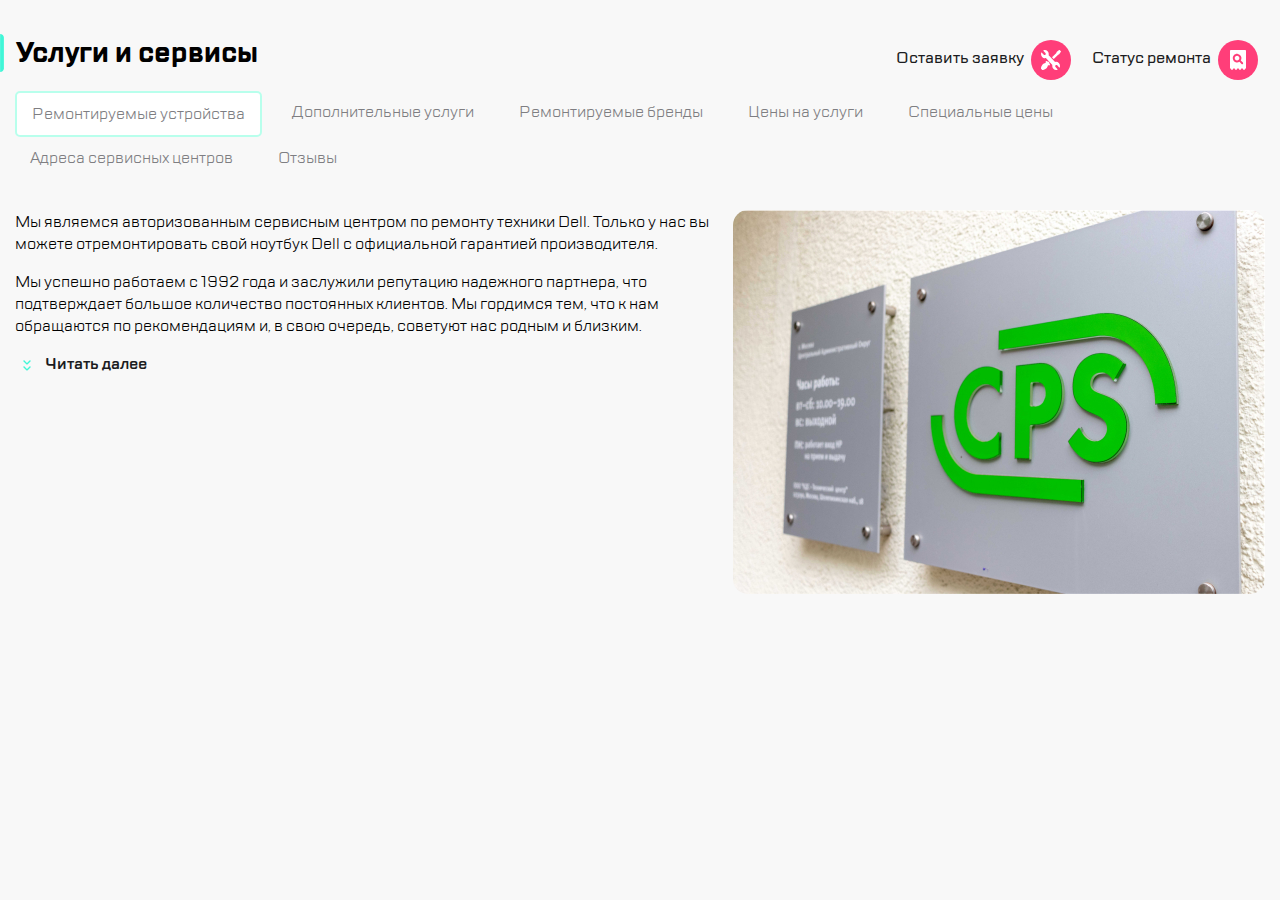
<file: index.html>
<!DOCTYPE html>
<html lang="ru">
<head>
  <meta charset="utf-8">
  <link rel="stylesheet" href="style.css">
  <meta name="viewport" content="width=device-width, initial-scale=1">
  <title>Макет 1.3</title>
</head>
  <body>
    <header>
      <nav class="header-menu">
        <ul>
          <li class="logo"><a href="#"><img src="img/logo.png" alt="CPS"></a></li>
          <li class="header-menu__item header-menu__item--burger">
            <a href="#">
              <span class="header-menu__icon header-menu__icon--burger"></span>
            </a>
          </li>
          <li class="header-menu__item header-menu__item--divider"></li>
        </ul>
        <ul>
          <li class="header-menu__item header-menu__item--call">
            <a href="#">
              <span class="header-menu__icon header-menu__icon--call"></span>
            </a>
          </li>
          <li class="header-menu__item header-menu__item--chat">
            <a href="#">
              <span class="header-menu__icon header-menu__icon--chat"></span>
            </a>
          </li>
          <li class="header-menu__item header-menu__item--profile">
            <a href="#">
              <span class="header-menu__icon header-menu__icon--profile"></span>
            </a>
          </li>
          <li class="header-menu__item header-menu__item--divider"></li>
          <li class="header-menu__item header-menu__item--repair">
            <a href="#">
              <span class="header-menu__icon header-menu__icon--repair"></span>
              <span class="header-menu__item--text">Оставить заявку</span>
            </a>
          </li>
          <li class="header-menu__item header-menu__item--checkstatus">
            <a href="#">
              <span class="header-menu__icon header-menu__icon--checkstatus"></span>
              <span class="header-menu__item--text">Статус ремонта</span>
            </a>
          </li>
        </ul>
      </nav>
    </header>
    <main>
      <h1>Услуги и сервисы</h1>
      <nav class="services-menu"><ul>
        <li class="services-menu__item services-menu__item--selected"><a href="#">Ремонтируемые устройства</a></li>
        <li class="services-menu__item"><a href="#">Дополнительные услуги</a></li>
        <li class="services-menu__item"><a href="#">Ремонтируемые бренды</a></li>
        <li class="services-menu__item"><a href="#">Цены на услуги</a></li>
        <li class="services-menu__item"><a href="#">Специальные цены</a></li>
        <li class="services-menu__item"><a href="#">Адреса сервисных центров</a></li>
        <li class="services-menu__item"><a href="#">Отзывы</a></li>
      </ul></nav>
      <article>
        <div class="text">
          <p>Мы являемся авторизованным сервисным центром по ремонту техники Dell. Только у нас вы можете отремонтировать свой ноутбук Dell с официальной гарантией производителя.</p>
          <p>Мы успешно работаем с 1992 года и заслужили репутацию надежного партнера, что подтверждает большое количество постоянных клиентов. Мы гордимся тем, что к нам обращаются по рекомендациям и, в свою очередь, советуют нас родным и близким.</p>
          <a href="#" class="link-details">Читать далее</a>
        </div>
        <img src="img/IMG_3223.jpg">
      </article>
    </main>
  </body>
</html>
</file>
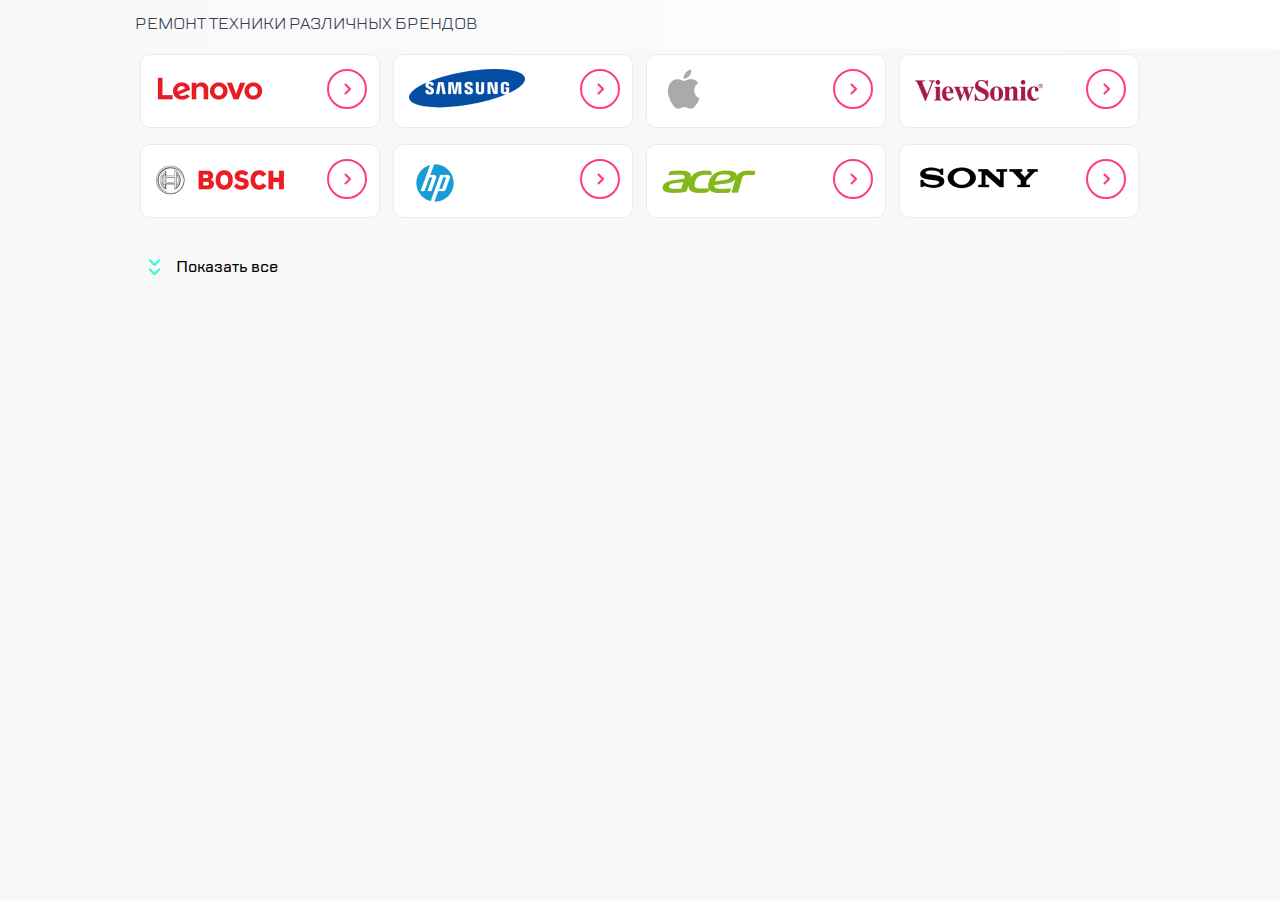
<file: swiper-demo.html>
<!DOCTYPE html>
<html lang="ru">
<head>
  <meta charset="utf-8">
  <meta name="viewport" content="width=device-width, initial-scale=1">
  <link rel="stylesheet" href="style.css">
  <link rel="stylesheet" href="swiper.css">
  <title>Макет 1.5 - Свайпер</title>
</head>
<body>
  <div class="brand-list-title"><h2 class="brand">Ремонт техники различных брендов</h2></div>
  <main class="brand-list brand-list--swiper">
    <!-- <h2>Ремонт техники различных брендов</h2> -->
    <div class="swiper-wrapper">
      <div class="swiper-slide">
        <div class="brand-list__item brand-list__item--lenovo">
          <button class="brand-list__button brand-list__button--go"></button>
        </div>
      </div>
      <div class="swiper-slide">
        <div class="brand-list__item brand-list__item--samsung">
          <button class="brand-list__button brand-list__button--go"></button>
        </div>
      </div>
      <div class="swiper-slide">
        <div class="brand-list__item brand-list__item--apple">
          <button class="brand-list__button brand-list__button--go"></button>
        </div>
      </div>
      <div class="swiper-slide">
        <div class="brand-list__item brand-list__item--viewsonic">
          <button class="brand-list__button brand-list__button--go"></button>
        </div>
      </div>
      <div class="swiper-slide">
        <div class="brand-list__item brand-list__item--bosch">
          <button class="brand-list__button brand-list__button--go"></button>
        </div>
      </div>
      <div class="swiper-slide">
        <div class="brand-list__item brand-list__item--hp">
          <button class="brand-list__button brand-list__button--go"></button>
        </div>
      </div>
      <div class="swiper-slide">
        <div class="brand-list__item brand-list__item--acer">
          <button class="brand-list__button brand-list__button--go"></button>
        </div>
      </div>
      <div class="swiper-slide">
        <div class="brand-list__item brand-list__item--sony">
          <button class="brand-list__button brand-list__button--go"></button>
        </div>
      </div>
      <div class="swiper-slide">
        <div class="brand-list__item brand-list__item--lenovo">
          <button class="brand-list__button brand-list__button--go"></button>
        </div>
      </div>
      <div class="swiper-slide">
        <div class="brand-list__item brand-list__item--samsung">
          <button class="brand-list__button brand-list__button--go"></button>
        </div>
      </div>
      <div class="swiper-slide">
        <div class="brand-list__item brand-list__item--apple">
          <button class="brand-list__button brand-list__button--go"></button>
        </div>
      </div>
    </div>
    <div class="swiper-pagination"></div>
    <button class="brand-list__button brand-list__button--expand">Показать все</button>
  </main>
  <script src="https://cdn.jsdelivr.net/npm/swiper@11/swiper-bundle.min.js"></script>
  <script>
    let swiper={destroyed: true}

    const makeSwiper=function() {
      swiper=new Swiper(".brand-list--swiper", {
        speed: 400,
        spaceBetween: 100,
        pagination: {
          el: ".swiper-pagination",
          type: "bullets"
        }
      })
    }

    if (window.matchMedia("(max-width: 767px)").matches) makeSwiper()

    window.addEventListener("resize", function(e) {
      if (e.target.outerWidth >= 768 && !swiper.destroyed) {
        swiper.destroy()
      } else if (e.target.outerWidth < 768 && swiper.destroyed) {
        makeSwiper()
      }
    })

    const brandList=document.querySelector(".brand-list")
    const btnBrandListExpandToggle=
      brandList.querySelector(".brand-list > .brand-list__button")
    btnBrandListExpandToggle.addEventListener("click", function() {
      if (btnBrandListExpandToggle.classList.contains("brand-list__button--collapse")) {
        brandList.classList.remove("brand-list--expanded")
        btnBrandListExpandToggle.classList.remove("brand-list__button--collapse")
        btnBrandListExpandToggle.classList.add("brand-list__button--expand")
        btnBrandListExpandToggle.textContent="Показать все"
      } else {
        brandList.classList.add("brand-list--expanded")
        btnBrandListExpandToggle.classList.remove("brand-list__button--expand")
        btnBrandListExpandToggle.classList.add("brand-list__button--collapse")
        btnBrandListExpandToggle.textContent="Скрыть"
      }
    })
  </script>
</body>
</html>
</file>
<file: style.css>
@font-face {
    font-family: "TT Lakes";
    src: url("fonts/TTLakes-Regular.eot");
    src: local("TT Lakes Regular"), local("TTLakes-Regular"),
        url("fonts/TTLakes-Regular.eot?#iefix") format("embedded-opentype"),
        url("fonts/TTLakes-Regular.woff") format("woff"),
        url("fonts/TTLakes-Regular.ttf") format("truetype");
    font-weight: normal;
    font-style: normal;
}

@font-face {
    font-family: "TT Lakes";
    src: url("fonts/TTLakes-Medium.eot");
    src: local("TT Lakes Medium"), local("TTLakes-Medium"),
        url("fonts/TTLakes-Medium.eot?#iefix") format("embedded-opentype"),
        url("fonts/TTLakes-Medium.woff") format("woff"),
        url("fonts/TTLakes-Medium.ttf") format("truetype");
    font-weight: 500;
    font-style: normal;
}

@font-face {
    font-family: "TT Lakes";
    src: url("fonts/TTLakes-DemiBold.eot");
    src: local("TT Lakes DemiBold"), local("TTLakes-DemiBold"),
        url("fonts/TTLakes-DemiBold.eot?#iefix") format("embedded-opentype"),
        url("fonts/TTLakes-DemiBold.woff") format("woff"),
        url("fonts/TTLakes-DemiBold.ttf") format("truetype");
    font-weight: 600;
    font-style: normal;
}

@font-face {
    font-family: "TT Lakes";
    src: url("fonts/TTLakes-Bold.eot");
    src: local("TT Lakes Bold"), local("TTLakes-Bold"),
        url("fonts/TTLakes-Bold.eot?#iefix") format("embedded-opentype"),
        url("fonts/TTLakes-Bold.woff") format("woff"),
        url("fonts/TTLakes-Bold.ttf") format("truetype");
    font-weight: bold;
    font-style: normal;
}

body {
  margin: 0;
  background-color: #f8f8f8;
  font-family: "TT Lakes", "Verdana", sans-serif;
}

header {
  background-color: #fff;
  padding: 15px;
  padding-left: 7px;
}

.header-menu,
.header-menu ul,
.services-menu ul {
  display: flex;
}

.header-menu {
  justify-content: space-between;
}

.header-menu ul,
.sidebar-menu ul {
  list-style-type: none;
  margin: 0;
  padding: 0;
}

.header-menu ul {
  align-items: center;
}

.header-menu .logo img {
  padding: 0 10px;
}

.header-menu__item {
  margin: 0 7px;
}

li.header-menu__item a,
.sidebar-menu__button a,
.sidebar-menu__item a {
  display: block;
  text-decoration: none;
  color: #1b1c21;
}

li.header-menu__item a,
.sidebar-menu__button a {
  font-weight: 500;
}

.sidebar-menu__item a {
  font-weight: 600;
}

li.header-menu__item a,
.sidebar-menu__button a {
  height: 40px;
}

span.header-menu__item {
  display: inline-block;
  float: right;
  margin-top: -7px;
}

.header-menu__item--text {
  display: none;
  margin: 7px;
}

.header-menu__item--burger {
  order: -1;
}

.header-menu__icon,
.sidebar-menu__icon {
  display: inline-block;
  float: right;
  width: 40px;
  height: 40px;
  background-color: #ff3e79;
  border-radius: 50%;
  background-repeat: no-repeat;
  background-position: center;
}

.header-menu__icon--burger {
  background-image: url(img/icon-burger.svg);
}

.header-menu__icon--call,
.sidebar-menu__icon--call {
  background-image: url(img/icon-call.svg);
}

.header-menu__icon--chat,
.sidebar-menu__icon--chat {
  background-image: url(img/icon-chat.svg);
}

.header-menu__icon--profile,
.sidebar-menu__icon--profile {
  background-image: url(img/icon-profile.svg);
}

.header-menu__icon--repair {
  background-image: url(img/icon-repair.svg);
}

.header-menu__icon--checkstatus {
  background-image: url(img/icon-checkstatus.svg);
}

.header-menu__item--divider {
  background-color: #eaeaea;
  border-radius: 0;
  width: 2px;
  height: 32px;
}

.header-menu__item--call,
.header-menu__item--chat,
.header-menu__item--profile,
/*.header-menu ul:nth-child(2) .header-menu__item--divider*/
header nav.header-menu ul + ul .header-menu__item--divider {
  display: none;
}

.sidebar-menu {
  display: flex;
  flex-direction: column;
  background-color: #fff;
  position: absolute;
  left: 0;
  width: 320px;
  height: 100%;
  box-shadow: 5px 0px 24px 0px #0e185033;
}

aside.sidebar-menu > *,
.sidebar-menu .contacts > *{
  padding-left: 25px;
}

.sidebar-menu > div:first-child {
  margin: 15px 0 25px;
}

.sidebar-menu button {
  border: none;
  cursor: pointer;
  float: none;
  margin-right: 17px;
}

.sidebar-menu > div:first-child button {
  vertical-align: top;
}

.sidebar-menu__icon--close {
  background-image: url(img/icon-close.svg);
}

.sidebar-menu__icon--search {
  background-image: url(img/icon-search.svg);
}

.sidebar-menu__logo + button {
  float: right;
}

.sidebar-menu nav {
  flex-grow: 1;
  overflow-y: auto;
  padding: 0;
}

.sidebar-menu__item {
  padding-left: 10px;
}

.sidebar-menu__item a {
  padding: 15px;
}

.sidebar-menu__item a,
.sidebar-menu button {
  -webkit-transition: -webkit-filter .6s;
  -o-transition: filter .6s;
  transition: filter .6s;
}

.sidebar-menu__item a:hover {
  -webkit-filter: opacity(45%);
          filter: opacity(45%);
}

.sidebar-menu button:hover {
  -webkit-filter: grayscale(70%);
  filter: grayscale(70%);
}

.sidebar-menu__item--selected a {
  font-weight: normal;
}

.sidebar-menu nav + div {
  margin-bottom: 20px;
}

.sidebar-menu .contacts {
  display: flex;
  width: 100%;
  flex-direction: column;
  padding: 0;
}

.contacts__email {
  font-size: 1.1em;
  margin-bottom: 15px;
}

.contacts__phone {
  font-weight: bold;
  font-size: 1.4em;
  margin-bottom: 35px;
}

.contacts a,
.lang-list a {
  text-decoration: none;
}

ul.lang-list {
  margin-bottom: 25px;
  font-weight: 500;
}

.contacts a,
.lang-list__item a {
  color: #1b1c21;
}

.lang-list__item {
  display: inline-block;
}

.lang-list__item--selected {
  color: #7e7e82;
}

main h1,
.sidebar-menu__item--selected {
  background-image: url("[data-uri]");
  background-repeat: no-repeat;
  background-size: 4px 100%;
}

main h1 {
  padding-left: 16px;
  font-size: 28px;
}

main article {
  display: flex;
  flex-direction: column;
}

main article .text {
  margin: 0 15px;
}

main article img {
  margin: 15px 0;
}

.services-menu {
  margin-right: 0;
}

.services-menu ul {
  list-style-type: none;
  overflow: auto;
  white-space: nowrap;
  padding: 0 15px;
}

.services-menu__item {
  border-radius: 5px;
  padding: 10px 15px;
  margin-right: 15px;
}

.services-menu__item a {
  text-decoration: none;
  color: #7e7e82;
}

.services-menu li:last-child {
  margin-right: 0;
}

.services-menu__item--selected {
  border: 2px solid #b8ffec;
  background-color: #fff;
}

.link-details {
  background-image: url("[data-uri]");
  background-repeat: no-repeat;
  padding-left: 30px;
  text-decoration: none;
  color: #1b1c21;
  font-weight: 600;
}

.brand-list,
.brand-list-title h2 {
  margin: 0 auto;
}

.brand-list-title {
  padding: 0px 20px;
}

.brand-list-title,
.brand-list h2 {
  background-image: linear-gradient(to right, #f8f8f8, #fff);
}

.brand-list h2,
.brand-list-title h2 {
  padding: .83em 0;
  font-size: 16px;
  font-weight: 400;
  color: #393E57;
  text-transform: uppercase;
}

.brand-list h2 {
  margin: 0;
}

.brand-list__item {
  background-color: #fff;
  background-repeat: no-repeat;
  background-position: 15px 20px;
  height: 72px;
  border: 1px solid #eaeaea;
  border-radius: 10px;
}

.brand-list--swiper.swiper-initialized {
  height: 105px;
}

.brand-list--swiper.swiper-initialized .brand-list__item {
  width: 240px;
  margin: 0 auto;
}

.brand-list__item--apple,
.brand-list__item--hp {
  background-position-y: 12px;
}

.brand-list__item--viewsonic,
.brand-list__item--acer {
  background-position-y: 25px;
}

.brand-list__item--lenovo {
  background-image: url(img/brands/lenovo.png);
}

.brand-list__item--samsung {
  background-image: url(img/brands/samsung.png);
  background-position-y: 14px;
}

.brand-list__item--apple {
  background-image: url(img/brands/apple.png);
}

.brand-list__item--viewsonic {
  background-image: url(img/brands/viewsonic.png);
}

.brand-list__item--bosch {
  background-image: url(img/brands/bosch.png);
}

.brand-list__item--hp {
  /*background: #fff url(img/brands/hp.png) no-repeat 15px 12px;*/
  background-image: url(img/brands/hp.png);
}

.brand-list__item--acer {
  background-image: url(img/brands/acer.png);
}

.brand-list__item--sony {
  background-image: url(img/brands/sony.png);
}

.brand-list__button {
  font-family: inherit;
  font-size: 16px;
  font-weight: 500;
  border: none;
  background: none;
  cursor: pointer;
}

.brand-list__item .brand-list__button--go {
  float: right;
  width: 52px;
  height: 54px;
  background: url("img/icon-btn-go.svg") no-repeat left bottom;
}

.brand-list__button--expand,
.brand-list__button--collapse {
  display: none;
  height: 30px;
  margin: 25px 10px;
}

.brand-list__button--expand::before,
.brand-list__button--collapse::before {
  content: "";
  display: inline-block;
  width: 30px;
  height: 30px;
  vertical-align: middle;
}

.brand-list__button--expand::before {
  margin-left: -5px;
  background:
    url("img/icon-btn-expand.svg")
    no-repeat -10px -5px / 37px;
}

.brand-list__button--collapse::before {
  margin-left: -3px;
  background:
    url("data:image/svg+xml,%3Csvg width='8' height='11' viewBox='0 0 8 11' fill='none' xmlns='http://www.w3.org/2000/svg'%3E%3Cpath fill-rule='evenodd' clip-rule='evenodd' d='M1.49992 10.4999L3.99992 7.99992L6.49992 10.4999C6.77607 10.7761 7.22378 10.7761 7.49992 10.4999C7.77607 10.2238 7.77607 9.77607 7.49992 9.49992L4.70703 6.70703C4.31651 6.31651 3.68334 6.31651 3.29282 6.70703L0.499924 9.49993C0.223781 9.77607 0.223781 10.2238 0.499924 10.4999C0.776066 10.7761 1.22378 10.7761 1.49992 10.4999ZM1.49992 4.49992L3.99992 1.99992L6.49992 4.49992C6.77607 4.77607 7.22378 4.77607 7.49992 4.49992C7.77607 4.22378 7.77607 3.77607 7.49992 3.49992L4.70703 0.707032C4.31651 0.316508 3.68334 0.316507 3.29282 0.707031L0.499924 3.49993C0.223781 3.77607 0.223781 4.22378 0.499924 4.49993C0.776066 4.77607 1.22378 4.77607 1.49992 4.49992Z' fill='%2341F6D7'/%3E%3C/svg%3E")
    no-repeat 0 5px / 12px;
}

@media (min-width: 768px) {
  .header-menu__item--call,
  .header-menu__item--chat,
  .header-menu__item--profile,
  header nav.header-menu ul + ul .header-menu__item--divider {
    display: list-item;
  }

  .header-menu ul:nth-child(1) .header-menu__item--divider {
    order: -1;
  }

  .header-menu__item--burger {
    order: -2;
  }

  main article {
    flex-direction: row;
    align-items: flex-start;
  }

  main article img {
    border-radius: 15px;
    margin-right: 15px;
    width: 350px;
  }

  .brand-list .swiper-wrapper {
    display: block;
    overflow: hidden;
    height: 178px;
    transition: height .27s linear;
  }

  .brand-list .swiper-slide {
    display: inline-block;
  }

  .swiper-slide.hidden {
    display: none;
  }

  .brand-list--swiper,
  .brand-list-title h2 {
    width: 709px;
  }

  .brand-list--expanded .swiper-wrapper {
    /* height: auto; */
    height: 360px;
  }

  .brand-list .swiper-slide {
    height: auto;
    width: 224px;
    margin: 5px;
  }

  .swiper-pagination {
    display: none;
  }

  .brand-list__button--expand,
  .brand-list__button--collapse {
    display: inline-block;
  }
}

@media (min-width: 1120px) {
  header {
    padding: 0;
    background: none;
  }

  .header-menu {
    justify-content: flex-end;
    height: 15px;
  }

  .header-menu__item--call,
  .header-menu__item--chat,
  .header-menu__item--profile,
  header nav.header-menu ul + ul .header-menu__item--divider {
    display: none;
  }
  
  .header-menu ul:first-child {
    display: none;
  }

  .header-menu ul:nth-child(2) {
    margin-top: 60px;
    margin-right: 15px;
  }

  .header-menu__item--text {
    display: inline-block;
  }

  .services-menu ul {
    flex-wrap: wrap;
  }

  main article img {
    width: 100%;
  }

  .brand-list--swiper,
  .brand-list-title h2 {
    width: 1010px;
  }
  
  .brand-list--expanded .swiper-wrapper {
    height: 270px;
  }

  .brand-list .swiper-slide {
    width: 240px;
  }
}
</file>
